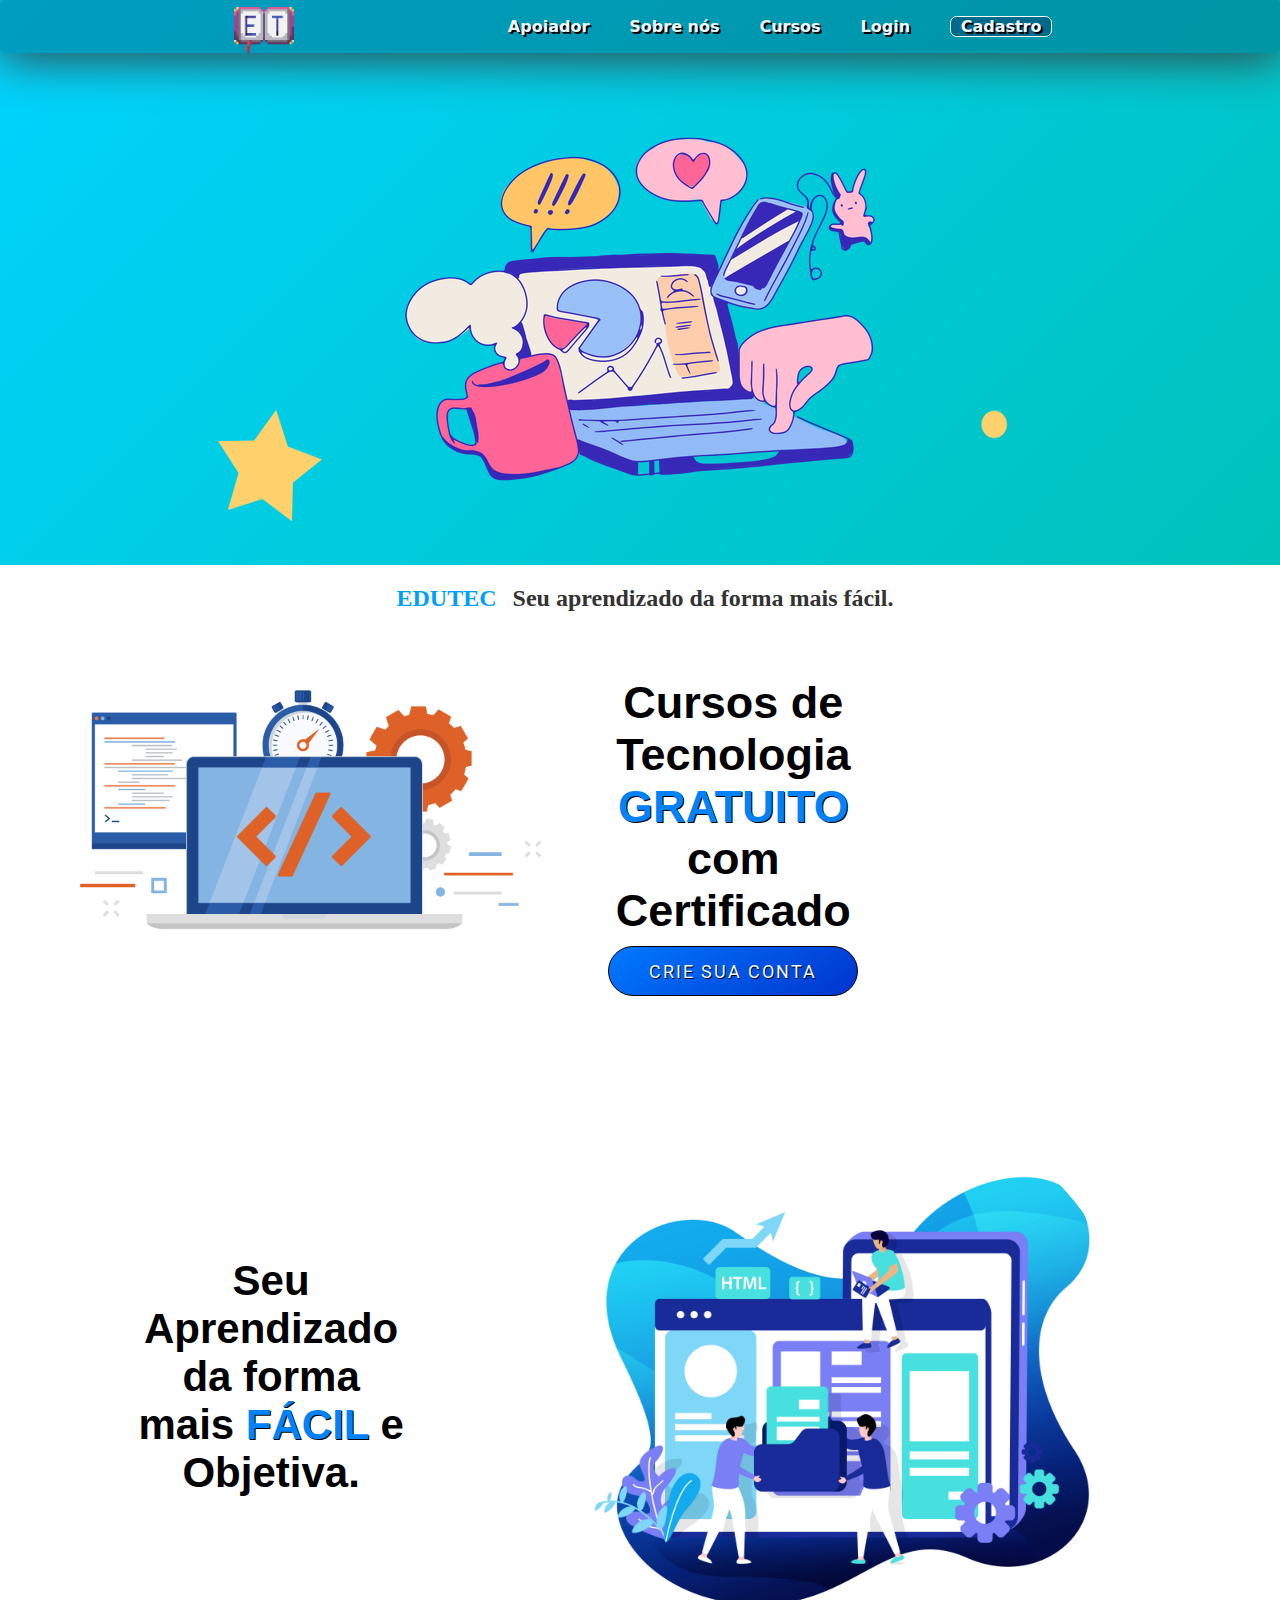
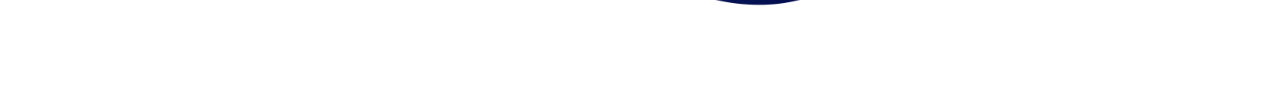
<file: web/index.html>
<!DOCTYPE html>
<html lang="pt-br">
<head>
    <meta charset="UTF-8">
    <meta http-equiv="X-UA-Compatible" content="IE=edge">
    <meta name="viewport" content="width=device-width, initial-scale=1.0">
    <title>EduTec Aprender é Tec</title>
    <link rel="shortcut icon" href="assets/favicon.ico" type="image/x-icon">
    <link rel="stylesheet" href="assets/style.css">
    <link href='https://fonts.googleapis.com/css?family=Roboto' rel='stylesheet'>
    <link rel="stylesheet" href="https://fonts.google.com/specimen/Dosis">
</head>
<body>
        <style>
        .centralizado {
            text-align: center;
        }
        </style>
    <div class="container">
        <div class="header">
            <div>
                <button class="buttonET"><a href="index.html"><img src="Assets pages/LOGO.png" alt="logo" style="height: 35pt; align-items: center; bottom: 25pt;"></a></button>
            </div>
            <div class="menu">
                <ul>
                    <a href="cadastro.html"><li style="background-color: #0048728f; border-radius: 5pt; border: #ffffff solid 1pt ; max-width: 75pt; width: 75pt; text-align: center; align-items: center;">Cadastro</li></a>
                </ul>
                <ul>
                    <a href="Login.Html"><li>Login</li></a>
                </ul>
                <ul>
                    <a href="Cursos.html"><li>Cursos</li></a>
                </ul>
                <ul>
                    <a href="Sobre.html"><li>Sobre nós</li></a>
                    
                </ul>
                <ul>
                    <a href="pagamento.html"><li>Apoiador</li></a>
                </ul>

            </div>
        </div>
        <div class="image" style="background-image: url(assets/background2.png);">
            <img src="assets/placeholder.png" alt="image">
        </div>
        <div class="container2">
            <div style="flex-grow: 7;">
                <h2 style="font-family:robo;"><span style="color: #009ffc; text-transform: uppercase; padding: 10px; font-weight: bold;">EduTec</span> Seu aprendizado da forma mais fácil.</h2>
                <div class="desc">
                    <img src="assets/placeholder2.png" alt="image2" style="height: 300px; align-self: center;">
                    <p style="width: 200pt; height: 200pt; font-family: Verdana, Geneva, Tahoma, sans-serif; font-size: 45px; text-align: center; justify-content: center; font-weight: bold;">Cursos de Tecnologia <span style="color: #0082fc; text-transform: uppercase; text-shadow: 1px 1px black;">Gratuito</span> com Certificado <a href="cadastro.html"><button style="align-self: center;" class="button_create">Crie sua Conta</button><a href="pages/cadastro.html"/a><span style="color: rgb(115, 227, 255);"></span></a></p>
                    
                </div>
                <div class="desc2">
                    <p style="height: 200pt; width: 200pt; font-size: 42px; font-family: Verdana, Geneva, Tahoma, sans-serif; text-align: center; font-weight: bold; ">Seu Aprendizado da forma mais <span style="text-transform: uppercase; color: #0082fc; text-shadow: 1px 1px black;">Fácil</span> e Objetiva.</p>
                     <img src="assets/placeholder3.png" alt="image3" height="600px" style="border-radius: 85%;">
                </div>
            </div>
        </div>
    </div>
</body>
</html>
</file>
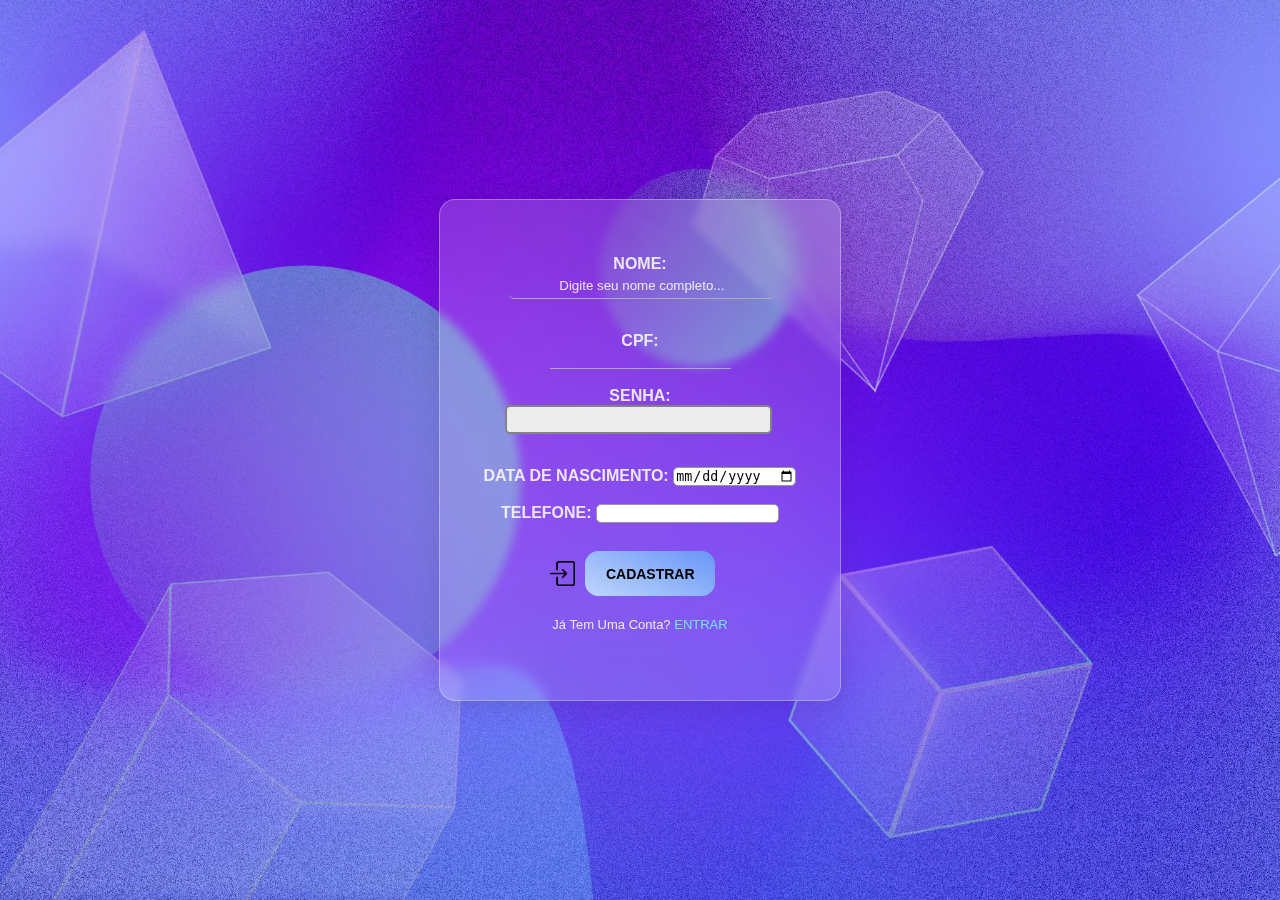
<file: web/cadastro.html>
<!DOCTYPE html>
<html lang="en">
<head>
    <meta charset="UTF-8">
    <meta http-equiv="X-UA-Compatible" content="IE=edge">
    <meta name="viewport" content="width=device-width, initial-scale=1.0">
    <title>Cadastro EDUTEC</title>
    <link rel="stylesheet" href="Assets pages/cadastro.css">
    <style type="text/css">
        input::-webkit-outer-spin-button,
        input::-webkit-inner-spin-button {
           -webkit-appearance: none; 
           margin: 0;
        }
    </style>
</head>
<body>
    <div class="container">
        <div>
            <div class="menu">
                <form action="server/coleta.jsp" method="post" name="cadastro" onsubmit="return verifyId()">
                    <label for="nome">Nome:</label>
                    <input type="text" id="nome" name="nome" max="50" placeholder="Digite seu nome completo..." style="position: relative; left: 8%;"><br>
                    <label for="cpf">CPF:</label><br>
                    <input type="number" id="cpf" name="cpf" style="position: relative;" min="11"><br><br>
                    <label for="passworduser">Senha:</label><br>
                    <input type="password" name="passworduser" id="passworduserId" style="position: relative; left: 7%;"><br>
                    <label for="data_nascimento">Data de Nascimento:</label>
                    <input type="date" id="data_nascimento" name="data_nascimento" ><br><br>
                    <label for="telefone">Telefone:</label>
                    <input type="number" id="telefone" name="telefone" min="11"><br><br>
                    <div >
                        <input type="submit" value="Cadastrar" class="cadastro_botao" style="position: relative; left: 25px;">
                        <img src="Assets pages/log-in.png" alt="log-in" style="height: 25px; position: relative; right: 145px; top: 17px;">
                    </div><br>
                    <p style="text-transform: capitalize; font-size: 13px; font-family: Verdana, Geneva, Tahoma, sans-serif; font-weight: lighter;">Já tem uma conta?<a href="Login.Html"><span style="color: rgb(115, 227, 255);"> ENTRAR</span></a></p>
                </form>
            </div>
        </div>
    </div>
    <script src="assets/verify.js">
//window.alert("js funcionando")

    </script>
    
</body>
</html>
</file>
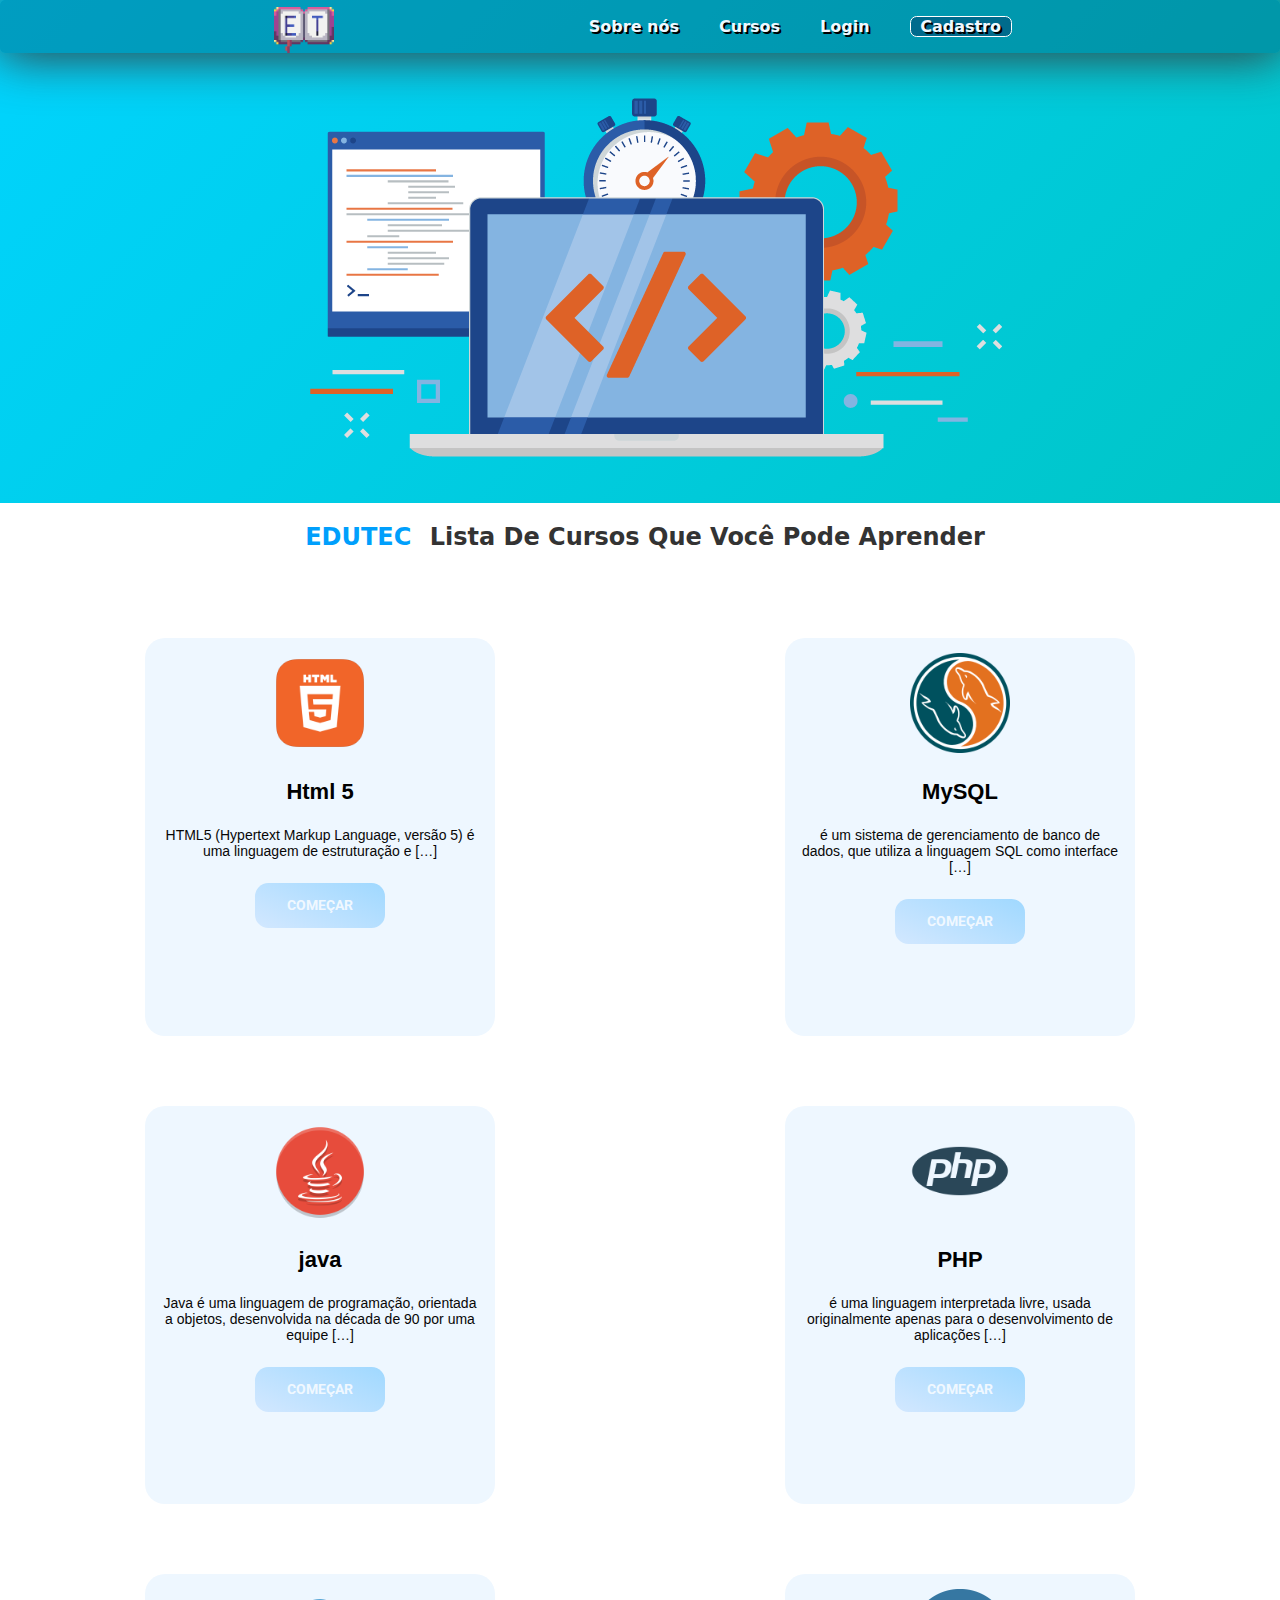
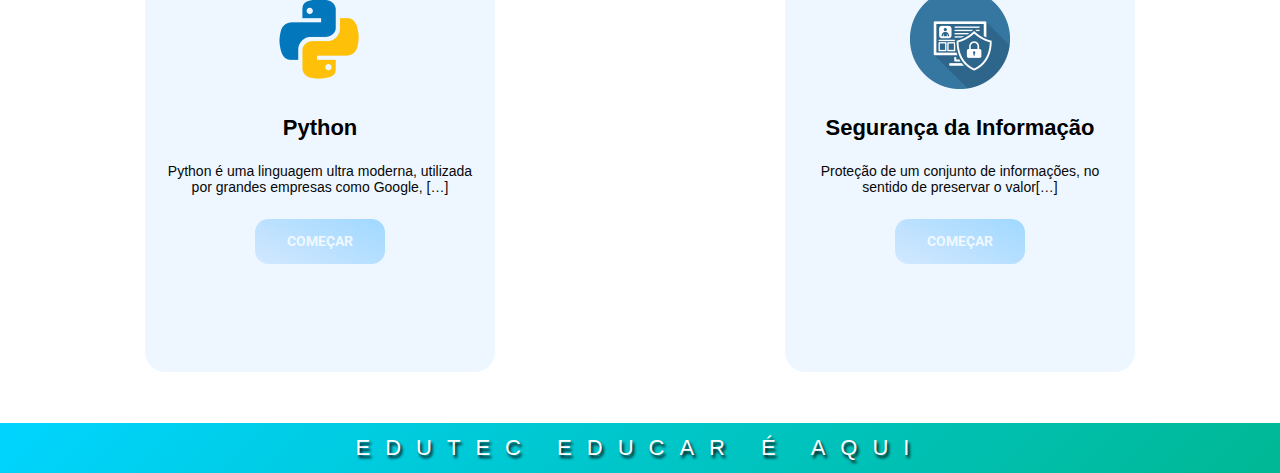
<file: web/Cursos.html>
<!DOCTYPE html>
<html lang="pt-br">
<head>
    <meta charset="UTF-8">
    <meta http-equiv="X-UA-Compatible" content="IE=edge">
    <meta name="viewport" content="width=device-width, initial-scale=1.0">
    <title>Cursos EduTec</title>
    <link rel="shortcut icon" href="assets/favicon.ico" type="image/x-icon">
    <link rel="stylesheet" href="Assets pages/cursos.css">
    <link href='https://fonts.googleapis.com/css?family=Roboto' rel='stylesheet'>
    <link rel="shortcut icon" href="Assets pages/favicon.ico" type="image/x-icon">
</head>
<body>
        <style>
        .centralizado {
            text-align: center;
        }
        </style>
    <div class="container">
        <div class="header">
            <div>
                <button class="buttonET"><a href="index.html"><img src="Assets pages/LOGO.png" alt="logo" style="height: 35pt; align-items: center; bottom: 25pt;"></a></button>
            </div>
            <div class="menu">
                <ul>
                    <a href="cadastro.html"><li style="background-color: #0048728f; border-radius: 5pt; border: #ffffff solid 1pt ; max-width: 75pt; width: 75pt; text-align: center; align-items: center;">Cadastro</li></a>
                </ul>
                <ul>
                    <a href="Login.Html"><li>Login</li></a>
                </ul>
                <ul>
                    <a href="#"><li>Cursos</li></a>
                </ul>
                <ul>
                    <a href="Sobre.html"><li>Sobre nós</li></a>
                </ul>

            </div>
        </div>
        <div class="image">
            <img src="assets/placeholder2.png" alt="image">
        </div>
        <div class="container2">
            <div style="flex-grow: 7;">
                <h2 style="font-family:system-ui, -apple-system, BlinkMacSystemFont, 'Segoe UI', Roboto, Oxygen, Ubuntu, Cantarell, 'Open Sans', 'Helvetica Neue', sans-serif; text-transform: capitalize;"><span style="color: #009ffc; text-transform: uppercase; padding: 10px; font-weight: bold;">EduTec</span> Lista de cursos que você pode aprender</h2>            
            </div>
            
        </div>
       
    <section class="container2">
        
        <div id="container-card-1" >
                <div class="card-img">
                    <img src="Assets pages/cursos/html-curso1.png " alt="curso">
                    <h3>Html 5</h3>
                    <p>HTML5 (Hypertext Markup Language, versão 5) é uma linguagem de estruturação e […]</p>
                    <button class="button_cursos"><a href="https://www.youtube.com/watch?v=Ejkb_YpuHWs&list=PLHz_AreHm4dkZ9-atkcmcBaMZdmLHft8n">começar</a></button>
                </div>

                <div class="card-img">
                    <img src="Assets pages/cursos/java.png " alt="curso">
                    <h3>java</h3>
                    <p>Java é uma linguagem de programação, orientada a objetos, desenvolvida na década de 90 por uma equipe […]</p>
                    <button><a href="">Começar</a></button>
                </div>

                <div class="card-img">
                    <img src="Assets pages/cursos/phyton.png " alt="curso">
                    <h3>Python</h3>
                    <p>Python é uma linguagem ultra moderna, utilizada por grandes empresas como Google, […]</p>
                    <button><a href="">Começar</a></button>
                </div>
        
        </div><!--container-card-1-->
            <div id="container-card-2">
                    <div class="card-img">
                        <img src="Assets pages/cursos/MySQL.png" alt="curso">
                        <h3>MySQL</h3>
                        <p>é um sistema de gerenciamento de banco de dados, que utiliza a linguagem SQL como interface […]</p>
                        <button><a href="">Começar</a></button>
                    </div>
    
                    <div class="card-img">
                        <img src="Assets pages/cursos/PHP.png" alt="curso">
                        <h3>PHP</h3>
                        <p>é uma linguagem interpretada livre, usada originalmente apenas para o desenvolvimento de aplicações […]</p>
                        <button><a href="">Começar</a></button>
                    </div>
    
                    <div class="card-img">
                        <img src="Assets pages/cursos/SegurançaDaInfo.png" alt="curso">
                        <h3>Segurança da Informação</h3>
                        <p>Proteção de um conjunto de informações, no sentido de preservar o valor[…]</p>
                        <button><a href="">Começar</a></button>
                    </div>
    
            </div><!--container-card-2-->
        
    </section>
        
        <header class="final_header">EDUTEC EDUCAR É AQUI</header>
    </body>
</html>
</file>
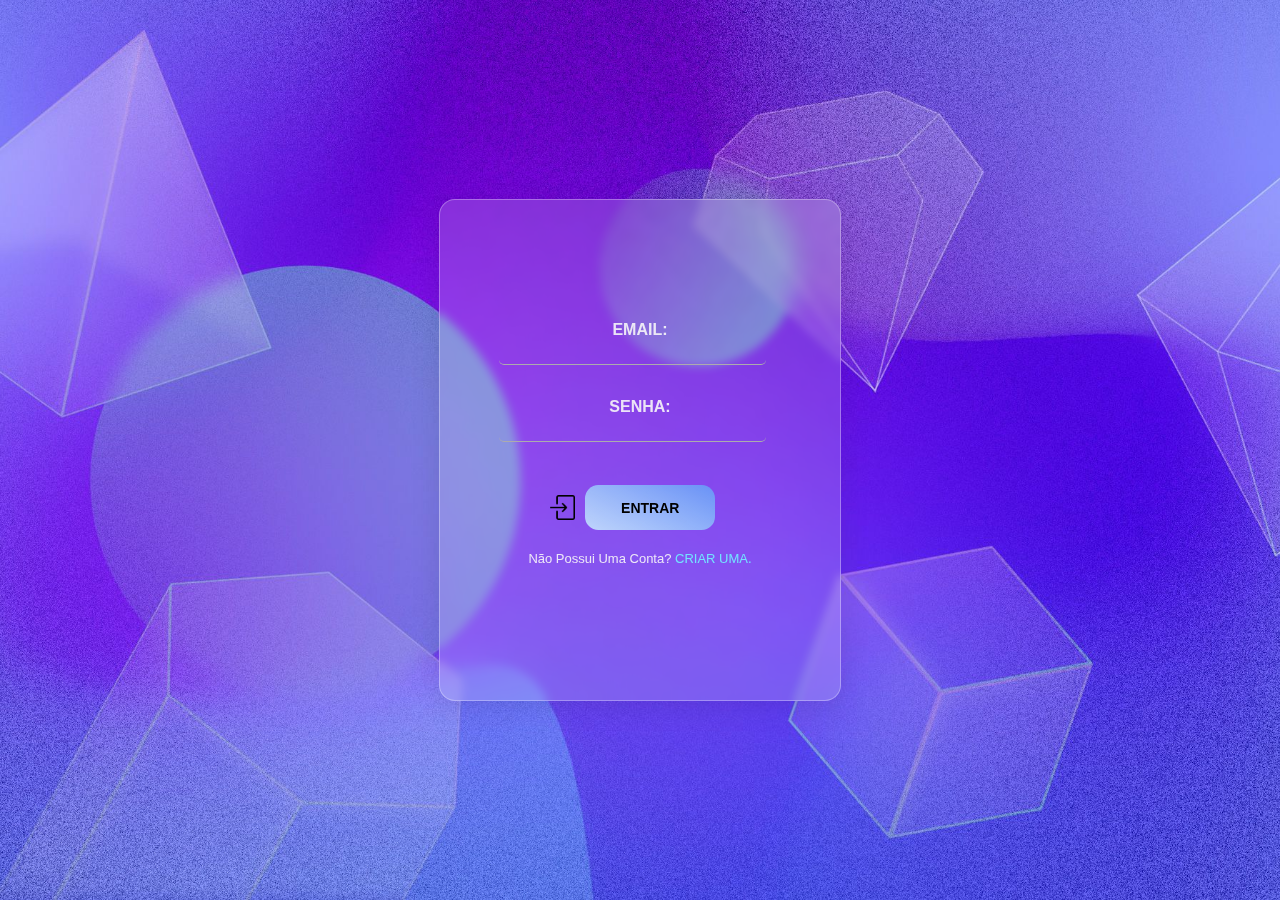
<file: web/Login.Html>
<!DOCTYPE html>
<html lang="en">
<head>
    <meta charset="UTF-8">
    <meta http-equiv="X-UA-Compatible" content="IE=edge">
    <meta name="viewport" content="width=device-width, initial-scale=1.0">
    <title>Document</title>
    <link rel="stylesheet" href="Assets pages/login.css">
</head>
<body>
    <div class="container">
        <div>
            <div class="menu">
                <form action="" method="" name="form1">
                    <label for="novo_email">Email:</label><br>
                    <input type="text" id="novo_email" name="novo_email" required><br>
                    <label for="passworduser">Senha:</label><br>
                    <input type="password" name="Senha" id="passworduser" required><br>
                    <div >
                        <input type="submit" value="ENTRAR" class="cadastro_botao" style="position: relative; left: 25px;">
                        <img src="Assets pages/log-in.png" alt="log-in" style="height: 25px; position: relative; right: 145px; top: 17px;">
                    </div><br>
                    <p style="text-transform: capitalize; font-size: 13px; font-family: Verdana, Geneva, Tahoma, sans-serif; font-weight: lighter;">Não possui uma conta?<a href="cadastro.html"><span style="color: rgb(115, 227, 255);"> CRIAR UMA.</span></a></p>

               </div>
               
             </form>
        </div>
    </div>
    
</body>
</html>
</file>
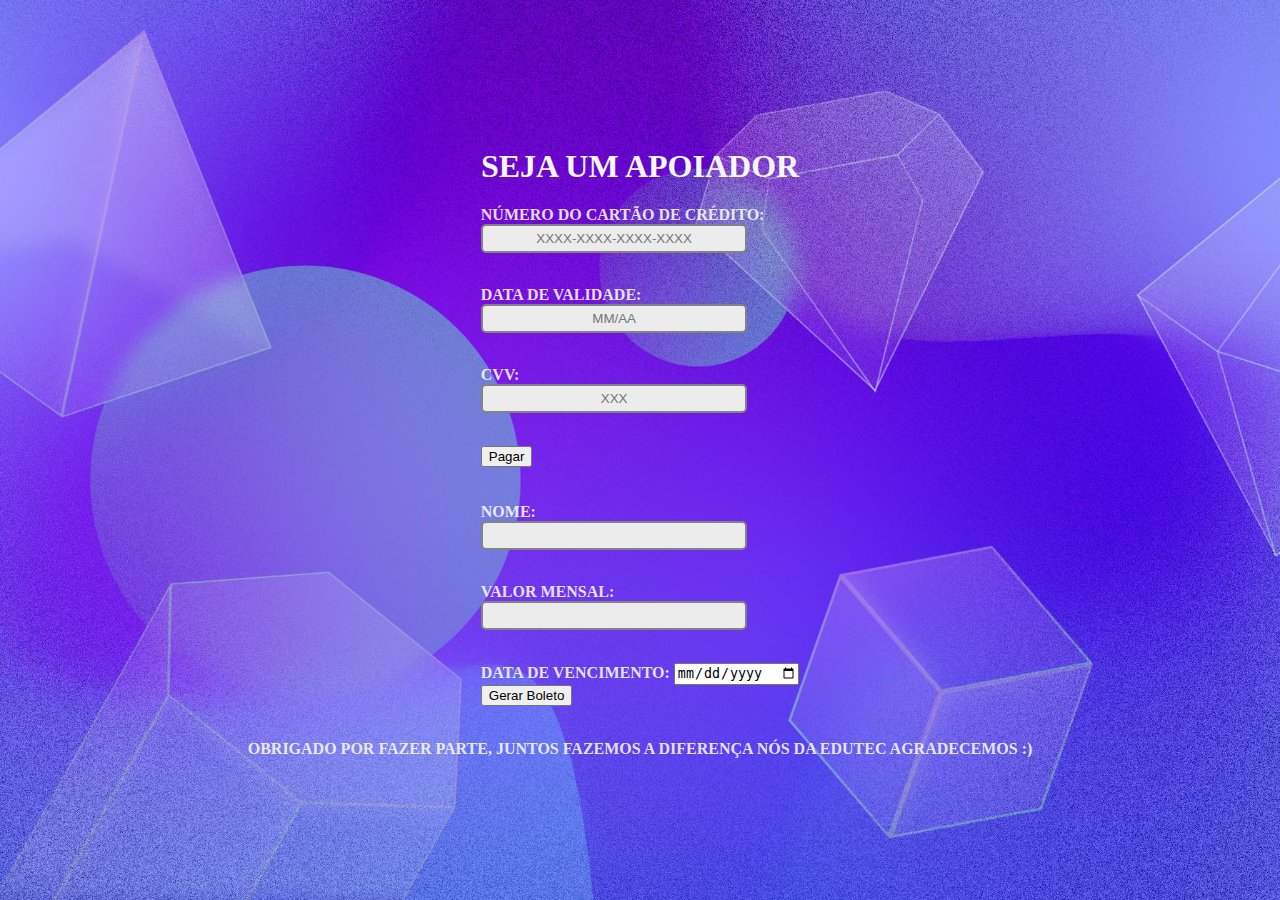
<file: web/pagamento.html>
<!DOCTYPE html>
<html>
    <head>
        <title>Formulário de Pagamento</title>
        <link rel="stylesheet" href="Assets pages/pagamento.css">
    </head>
    <body>
        <style>
         body {
            text-align: center; 
        }
        
         form {
            max-width: 400px; 
            margin: 0 auto; 
            text-align: left;
        }
     </style>
    <body>
     <h1  style="font-family: Roboto; color: whitesmoke;">SEJA UM APOIADOR</h1>
    
        <form action="processar_pagamento.php" method="post">
            <label for="numero_cartao">Número do Cartão de Crédito:</label>
            <input type="text" id="numero_cartao" name="numero_cartao" placeholder="XXXX-XXXX-XXXX-XXXX" required><br>
        
            <label for="data_validade">Data de Validade:</label>
         <input type="text" id="data_validade" name="data_validade" placeholder="MM/AA" required><br>
        
         <label for="cvv">CVV:</label>
            <input type="text" id="cvv" name="cvv" placeholder="XXX" required><br>
        
             <input type="submit" value="Pagar"><br><br><br>
            <form action="gerar_boleto.php" method="post">
                <label for="nome">Nome:</label>
                <input type="text" id="nome" name="nome" required><br>
            
                <label for="valor">Valor Mensal:</label>
                <input type="text" id="valor" name="valor" required><br>
            
                <label for="data_vencimento">Data de Vencimento:</label>
                <input type="date" id="data_vencimento" name="data_vencimento" required><br>
            
                <input type="submit" value="Gerar Boleto"><br><br>
             </form>
          </form>
          <p> OBRIGADO POR FAZER PARTE, JUNTOS FAZEMOS A DIFERENÇA NóS DA EDUTEC AGRADECEMOS :)</p>
    </body>
</html>
</file>
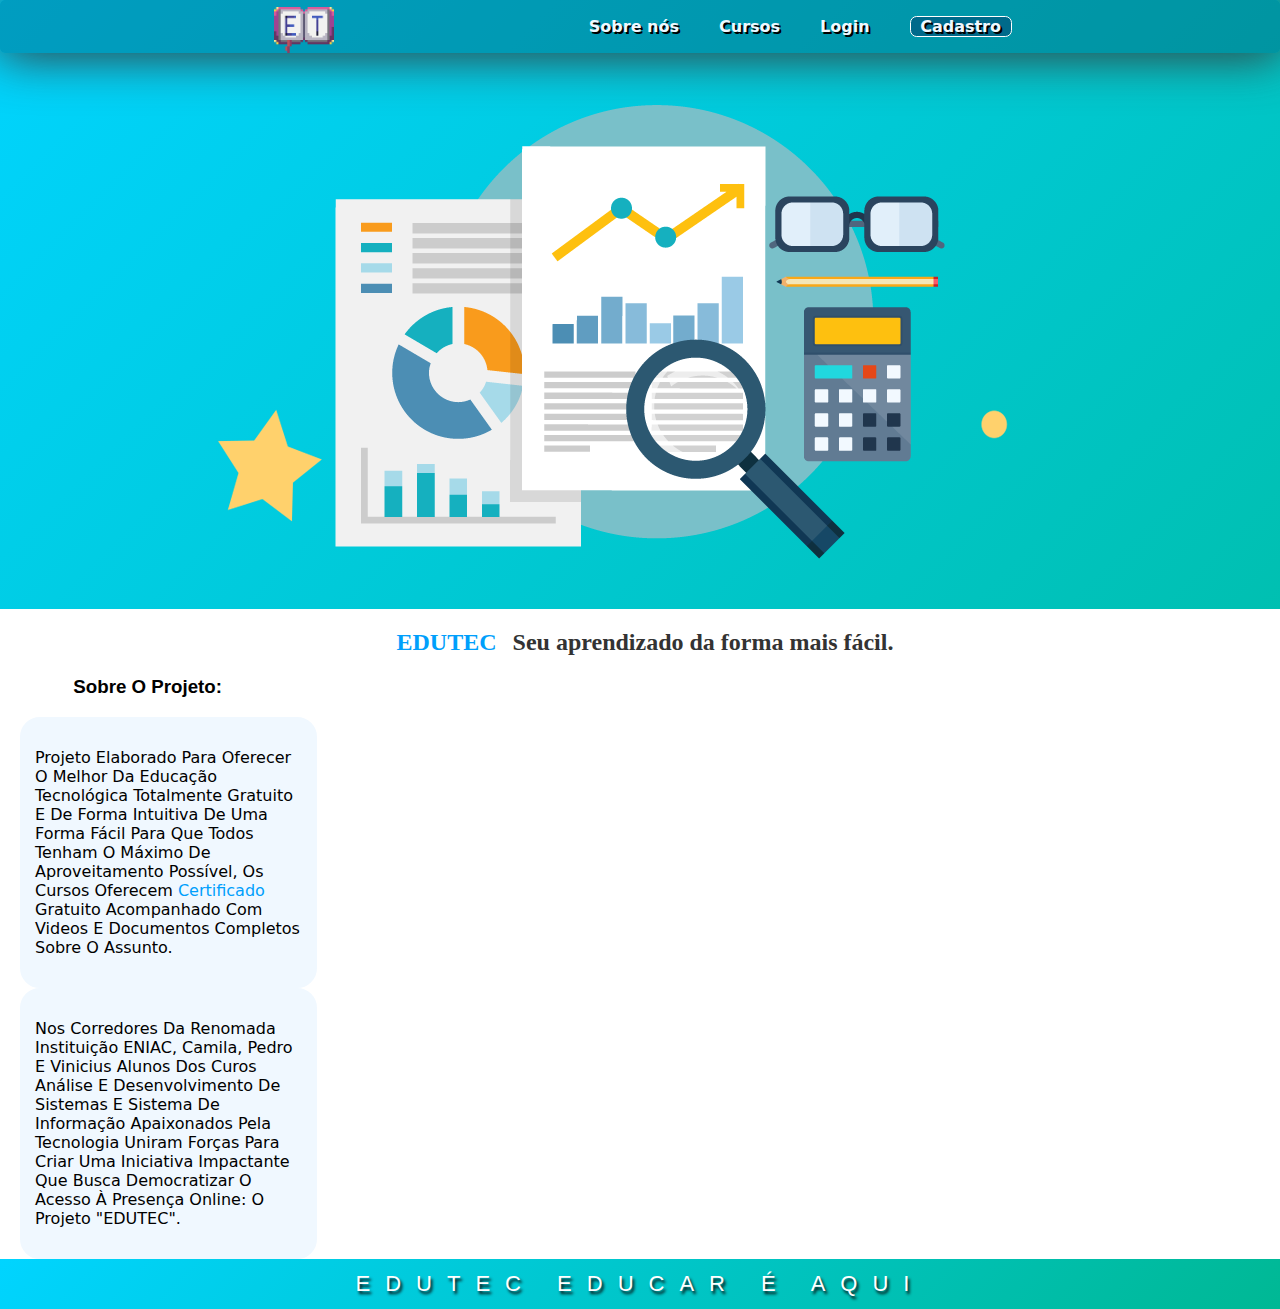
<file: web/Sobre.html>
<!DOCTYPE html>
<html lang="pt-br">
<head>
    <meta charset="UTF-8">
    <meta http-equiv="X-UA-Compatible" content="IE=edge">
    <meta name="viewport" content="width=device-width, initial-scale=1.0">
    <title>EduTec Aprender é Tec</title>
    <link rel="shortcut icon" href="assets/favicon.ico" type="image/x-icon">
    <link rel="stylesheet" href="Assets pages/sobre.css">
    <link href='https://fonts.googleapis.com/css?family=Roboto' rel='stylesheet'>
    <link rel="shortcut icon" href="Assets pages/favicon.ico" type="image/x-icon">
</head>
<body>
        <style>
        .centralizado {
            text-align: center;
        }
        </style>
    <div class="container">
        <div class="header">
            <div>
                <button><a href="index.html"><img src="Assets pages/LOGO.png" alt="logo" style="height: 35pt; align-items: center; bottom: 25pt;"></a></button>
            </div>
            <div class="menu">
                <ul>
                    <a href="cadastro.html"><li style="background-color: #0048728f; border-radius: 5pt; border: #ffffff solid 1pt ; max-width: 75pt; width: 75pt; text-align: center; align-items: center;">Cadastro</li></a>
                </ul>
                <ul>
                    <a href="Login.Html"><li>Login</li></a>
                </ul>
                <ul>
                    <a href="Cursos.html"><li>Cursos</li></a>
                </ul>
                <ul>
                    <a href="Sobre"><li>Sobre nós</li></a>
                </ul>

            </div>
        </div>
        <div class="image" style="background-image: url(assets/background2.png);">
            <img src="Assets pages/Image.png" alt="image" style="background-size: cover;">
        </div>
        <div class="container2">
            <div style="flex-grow: 7;">
                <h2 style="font-family:robo;"><span style="color: #009ffc; text-transform: uppercase; padding: 10px; font-weight: bold;">EduTec</span> Seu aprendizado da forma mais fácil.</h2>
                <h3 style="position: relative; left: 55pt; font-family: Verdana, Geneva, Tahoma, sans-serif; text-transform: capitalize; width: 200pt;">Sobre o projeto:</h3>
                <div class="desc">
                <p>Projeto elaborado para oferecer o melhor da educação tecnológica totalmente gratuito e de forma intuitiva de uma forma fácil para que todos tenham o máximo de aproveitamento possível, os cursos oferecem <span style="color: #009ffc;">certificado</span> gratuito acompanhado com videos e documentos completos sobre o assunto. </p>
                </div>
                 <div class="desc2">
                   <p>Nos corredores da renomada instituição ENIAC, Camila, Pedro e Vinicius alunos dos curos Análise e Desenvolvimento de Sistemas e Sistema de Informação apaixonados pela tecnologia uniram forças para criar uma iniciativa impactante que busca democratizar o acesso à presença online: o projeto "EDUTEC". </p> 
                </div>
            </div>
        </div>
    </div>
    <header class="final_header">EDUTEC EDUCAR É AQUI</header>
</body>
</html>
</file>
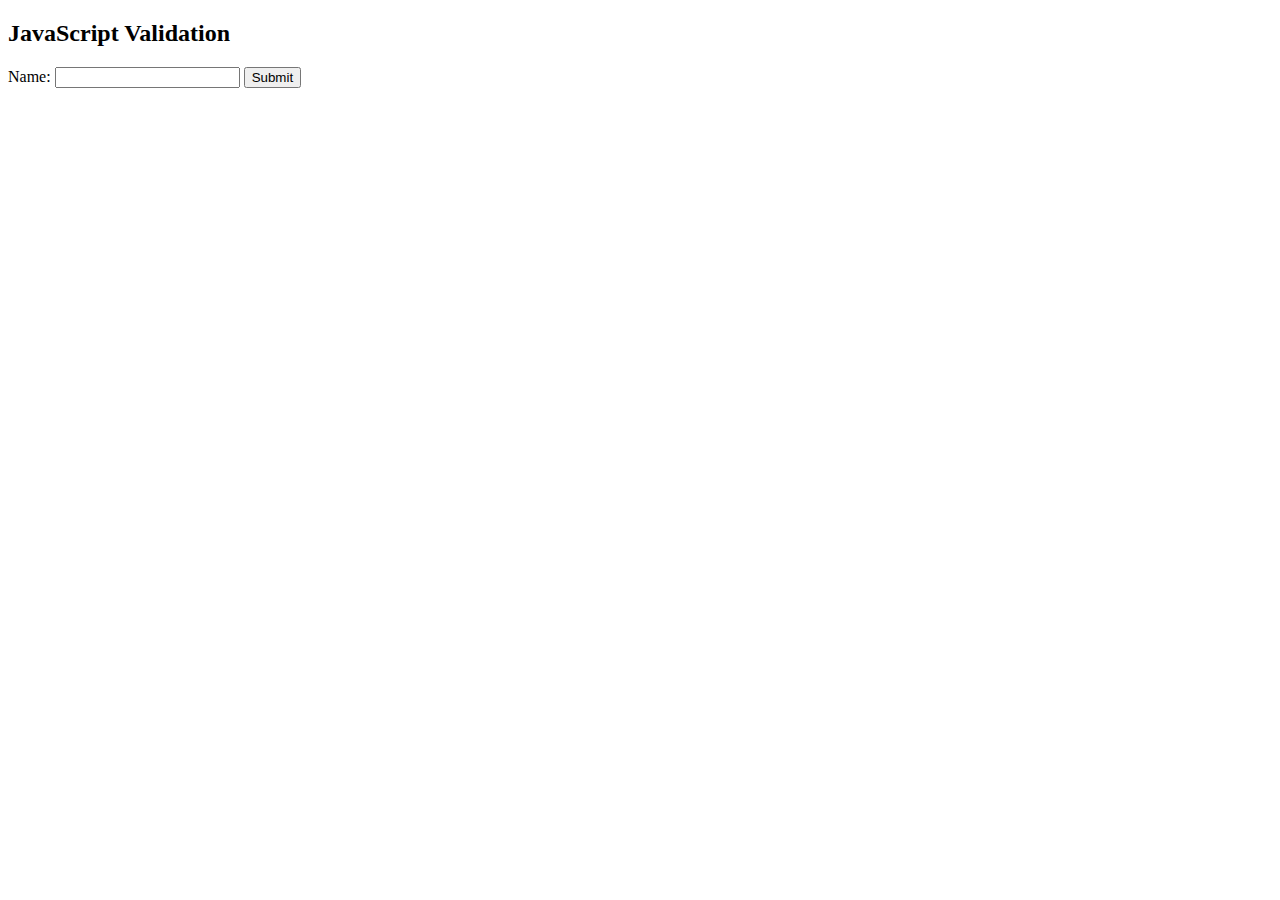
<file: web/teste.html>
<!DOCTYPE html>
<html>
<head>
<script>
function validateForm() {
  let x = document.forms["myForm"]["fname"].value;
  if (x == "") {
    alert("Name must be filled out");
    return false;
  }
}
</script>
</head>
<body>

<h2>JavaScript Validation</h2>

<form name="myForm" action="/action_page.php" onsubmit="return validateForm()" method="post">
  Name: <input type="text" name="fname">
  <input type="submit" value="Submit">
</form>

</body>
</html>
</file>
<file: web/assets/style.css>
@font-face{
    font-family: Dosis;
    src: url(Dosis-VariableFont_wght.ttf);
}




.container{
    display: flex;
    flex-direction: column;
    
}

body{
    font-family: Impact, Haettenschweiler, 'Arial Narrow Bold', sans-serif;
    margin: 0;
    background: rgb(2,0,36);
    background: linear-gradient(-45deg, rgba(2,0,36,1) 0%, rgba(0,184,148,1) 0%, rgba(0,212,255,1) 100%);
    background-repeat: no-repeat;
    position: static;

}


.header{
    display: flex;
    flex-direction: row;
    justify-content: space-evenly;
    flex-basis: 3px;
    color: aliceblue;
    height: 50pt;
    max-height: 50pt;
    align-items: center;
    background-color: #01526d6c;
    border-radius: 5px;
    text-shadow: 2px 2px black;
    box-shadow: 1px 1px 50px 2px #363636
}

.menu{
    display: flex;
    flex-direction: row-reverse;
    align-items: center;
    justify-content: center;
    color: rgb(0, 81, 255);
    padding: 0;
    font-family: system-ui, -apple-system, BlinkMacSystemFont, 'Segoe UI', Roboto, Oxygen, Ubuntu, Cantarell, 'Open Sans', 'Helvetica Neue', sans-serif;
    font-weight: bold;
    text-decoration: none;
}

.image{
    display: flex;
    flex-direction: row;
    justify-content: center;
    max-height: 500pt;
}

h2{
    color: rgb(51, 51, 51);
    text-align: center;
}

ul{
    list-style-type: none;
}

.container2{
    display: flex;
    flex-direction: row;
    justify-content: space-around;
    background-color: rgb(255, 255, 255);
}

a:link{
    color: aliceblue;
    text-decoration: none;
}

a:hover{
    text-decoration: none;
    transition: 0.3s;
    font-size: 19px;
}

a:visited{
    text-decoration: none;
    color:aliceblue;
}

a:active{
    color:#0094C6;
}

a{
    transition: 0.3s;
}


.header2{
    display: flex;
}

  
.desc{
    display: flex;
    flex-direction: row;
    align-items: center;
    justify-content: left;
}

button{
    height: 50px;
    width: 250px;
    border-radius: 25px;
    border: solid 1px black;
    text-align: center;
    margin: 0;
    font-family: 'Roboto';
    color: aliceblue;
    text-transform: uppercase;
    text-shadow: 1px 1px black;
    align-items: center;
    display: inline-block;
    font-size: 18px;
    letter-spacing: 2px;
    background: rgb(2,0,36);
    background: linear-gradient(144deg, rgba(2,0,36,1) 0%, rgba(0,121,255,1) 0%, rgba(0,52,205,1) 100%);
    transition: 0.3s;
}

.desc2{
    display: flex;
    flex-direction: row;
    align-items: center;
    justify-content: space-evenly;
    position: relative;
    top: 10%;
}

button:hover{
    height: 55px;
    width: 255px;
    font-size: 19px;
    transition: 0.3s ease;
    box-shadow: 1px 1px 15px 2px #22222248;
    cursor: pointer;
}

.buttonET{
    width: 0px;
    height: 0px;
    background: none;
    outline: none;
    border: none;
    top: 5px;
    position: relative;
    transition: none;

}
.buttonET:hover{
    width: 0px;
    height: 0px;
    background: none;
    outline: none;
    border: none;
    top: 5px;
    position: relative;
    transition: none;
    
}
</file>
<file: web/Assets pages/cadastro.css>
body{
    background-color: rgb(61, 214, 252);
    background-image: url(image-bg.jpeg) ;
    background-size: cover;
    color: rgba(248, 248, 248, 0.89);
    font-size: 12pt;
    font-family: 'roboto';
    font-weight: bold;
    margin: 0;
    height: 100vh;
    display: flex;
    justify-content: center;
    align-items: center;
    flex-direction: column;
    background-attachment: fixed;
    background-position: center;
    background-repeat: no-repeat;
    background-size: cover;
    text-transform: uppercase;
}

.container{
    display: flex;
    flex-direction: row;
    align-items: center;
    justify-content: center;
}

.menu{
    background: rgba(255, 255, 255, 0.17);
    border-radius: 16px;
    box-shadow: 0 4px 30px rgba(0, 0, 0, 0.1);
    backdrop-filter: blur(5px);
    -webkit-backdrop-filter: blur(5px);
    border: 1px solid rgba(255, 255, 255, 0.3);
    width: 400px;
    height: 500px;
    display: flex;
    flex-direction: column;
    justify-content: center;
    align-items: center;
    text-align: center;

    font-family: -apple-system, BlinkMacSystemFont, 'Segoe UI', Roboto, Oxygen, Ubuntu, Cantarell, 'Open Sans', 'Helvetica Neue', sans-serif;
}

input[type=text]{
    width: 200pt;
    box-sizing: border-box;
    border-radius: 5px;
    border: solid 2px rgb(131, 131, 131) ;
    background-color: rgb(236, 236, 236);
    margin: 0px 15px 15px 0px;
    padding: 5px;
    display: flex;
    text-align: center;
    color: rgba(248, 248, 248, 0.89);

    
}

input[type=password]{
    width: 200pt;
    box-sizing: border-box;
    border-radius: 5px;
    border: solid 2px rgb(131, 131, 131) ;
    background-color: rgb(236, 236, 236);
    margin: 0px 15px 15px 0px;
    padding: 5px;
    display: flex;
    color: rgba(248, 248, 248, 0.89);
    
}


.usuario{
    color: rgb(243, 243, 243);
    font-family: roboto;
    font-weight: bold;
}


input[type=submit]{
    background: rgb(255,255,255);
    background: linear-gradient(25deg, rgba(255,255,255,0.510329131652661) 0%, rgba(204,244,255,0.8072478991596639) 0%, rgba(74,224,255,0.47951680672268904) 100%);    width: 130px;
    height: 45px;
    font-size: 14px;
    font-family: -apple-system, BlinkMacSystemFont, 'Segoe UI', Roboto, Oxygen, Ubuntu, Cantarell, 'Open Sans', 'Helvetica Neue', sans-serif;
    font-weight: bold;
    text-transform: uppercase;
    top: 10px;
    position: relative;
    border-radius: 10pt;
    border: none;
    
}

input[type=text]::placeholder{
    color: rgba(248, 248, 248, 0.89);
}

input{
    border: none;
    border-radius: none;
    outline: none;
}

.cadastro_botao{
    transition: 0.3s ease;
    left: 5%;

}

.cadastro_botao:hover{
    transition: 0.3s ease;
    height: 55px;
    width: 175px;
    cursor: pointer;
    font-size: 16px;
    
}


#cpf{
    background-color: transparent;
    border: none;
    color: rgba(248, 248, 248, 0.89);
    border-bottom: solid 1pt rgb(172, 172, 172);    text-decoration: none;
}

#nome{
    background-color: transparent;
    border: none;
    border-bottom: solid 1pt rgb(172, 172, 172);    text-decoration: none;
}
#passworduser{
    background-color: transparent;
    border: none;
    border-bottom: solid 1pt rgb(172, 172, 172);
    text-decoration: none;
}

#data_nascimento{
    border-radius: 5px;
    border: 0.2px solid rgb(151, 151, 151);
}



#telefone{
    border-radius: 5px;
    border: 0.2px solid rgb(151, 151, 151);
}

a:link{
    color: aliceblue;
    text-decoration: none;
}

a:hover{
    text-decoration: none;
    transition: 0.1s;
    color: #55d4ff;
}

a:visited{
    text-decoration: none;
    color:aliceblue;
}

a:active{
    color:#0094C6;
}

a{
    color: #0094C6;
}
</file>
<file: web/Assets pages/cursos.css>
.final_header{
    background: rgb(2,0,36);
    background: linear-gradient(-45deg, rgba(2,0,36,1) 0%, rgba(0,184,148,1) 0%, rgba(0,212,255,1) 100%);
    text-align: center;
    justify-content: center;
    display: flex;
    align-items: center;
    height: 50px;
    color: #ffffff;
    text-shadow: #080707 2px 3px 3px;
    letter-spacing: 15px;
    font-size: 22px;
}

.container{
    display: flex;
    flex-direction: column;
    
}

body{
    font-family: Impact, Haettenschweiler, 'Arial Narrow Bold', sans-serif;
    margin: 0;
    background: rgb(2,0,36);
    background: linear-gradient(-45deg, rgba(2,0,36,1) 0%, rgba(0,184,148,1) 0%, rgba(0,212,255,1) 100%);
    background-repeat: no-repeat;
    position: static;

}


.header{
    display: flex;
    flex-direction: row;
    justify-content: space-evenly;
    flex-basis: 3px;
    color: aliceblue;
    height: 50pt;
    max-height: 50pt;
    align-items: center;
    background-color: #01526d6c;
    border-radius: 5px;
    text-shadow: 2px 2px black;
    box-shadow: 1px 1px 50px 2px #363636
}

.menu{
    display: flex;
    flex-direction: row-reverse;
    align-items: center;
    justify-content: center;
    color: rgb(0, 81, 255);
    padding: 0;
    font-family: system-ui, -apple-system, BlinkMacSystemFont, 'Segoe UI', Roboto, Oxygen, Ubuntu, Cantarell, 'Open Sans', 'Helvetica Neue', sans-serif;
    font-weight: bold;
    text-decoration: none;
}

.image{
    display: flex;
    flex-direction: row;
    justify-content: center;
    max-height: 500pt;
}

h2{
    color: rgb(51, 51, 51);
    text-align: center;
}

ul{
    list-style-type: none;
}

.container2{
    display: flex;
    flex-direction: row;
    justify-content: space-around;
    background-color: rgb(255, 255, 255);
}

a:link{
    color: aliceblue;
    text-decoration: none;
}

a:hover{
    text-decoration: none;
    transition: 0.3s;
    font-size: 19px;
}

a:visited{
    text-decoration: none;
    color:aliceblue;
}

a:active{
    color:#0094C6;
}

a{
    transition: 0.3s;
}

.header2{
    display: flex;
}

  
.desc{
    display: flex;
    flex-direction: row;
    align-items: center;
    justify-content: left;
    width: 200pt;
    text-transform: capitalize;
    position: relative;
    left: 15pt;
    background-color: aliceblue;
    border: aliceblue solid 15px;
    border-radius: 15pt;
    text-align: left;
    font-family: system-ui, -apple-system, BlinkMacSystemFont, 'Segoe UI', Roboto, Oxygen, Ubuntu, Cantarell, 'Open Sans', 'Helvetica Neue', sans-serif;
    
}

button{
    width: 0px;
    height: 0px;
    background: none;
    outline: none;
    border: none;
    top: 5px;
    position: relative;
}

.desc2{
    display: flex;
    flex-direction: row;
    align-items: center;
    justify-content: left;
    width: 200pt;
    text-transform: capitalize;
    position: relative;
    left: 15pt;
    background-color: aliceblue;
    border: aliceblue solid 15px;
    border-radius: 15pt;
    text-align: left;
    font-family: system-ui, -apple-system, BlinkMacSystemFont, 'Segoe UI', Roboto, Oxygen, Ubuntu, Cantarell, 'Open Sans', 'Helvetica Neue', sans-serif;
    
}

.section-2{
    text-align: center;
    align-items: center;
    color: white;
    font-size: 3rem;

}

#container-card-1{
    display: flex;
    justify-content: space-evenly;
    flex-wrap: wrap;
    margin-top: 2rem;
    margin-bottom: 1rem;
}

.card-img{
    background-color: rgb(238, 247, 255);
    border-radius: 15pt;
    padding: 15px;
    align-items: center;
    text-align: center;
    max-width: 50%;
    width: 23rem;
    height: 23rem;
    margin: 35px;
    transition: 0.3s ease;
}

.card-img img{
    width: 100px;

}

.card-img h3{
    font-size: 22px;
    color: black;
}
.card-img p{
    color: #080707;
    font-size: 14px;
    margin-top: 1rem;
}

button{
    background: rgb(255,255,255);
    background: linear-gradient(25deg, rgba(255,255,255,0.510329131652661) 0%, rgba(204, 228, 255, 0.807) 0%, rgba(74, 183, 255, 0.48) 100%);    width: 130px;
    height: 45px;
    font-size: 14px;
    font-family: -apple-system, BlinkMacSystemFont, 'Segoe UI', Roboto, Oxygen, Ubuntu, Cantarell, 'Open Sans', 'Helvetica Neue', sans-serif;
    font-weight: bold;
    text-transform: uppercase;
    top: 10px;
    position: relative;
    border-radius: 10pt;
    border: none;
    
}

.card-img:hover{
    transform: scale(1.1);
    transition: 0.5s all;
    background-color: transparent;
    border: solid 3px #75d2f196;
    box-shadow: 0 4px 30px rgba(0, 0, 0, 0.295);

}

#container-card-2{
    display: flex;
    justify-content: space-evenly;
    flex-wrap: wrap;
    margin-top: 2rem;
    margin-bottom: 1rem ;
}

.buttonET{
    width: 0px;
    height: 0px;
    background: none;
    outline: none;
    border: none;
    top: 5px;
    position: relative;
    transition: none;

}
.buttonET:hover{
    width: 0px;
    height: 0px;
    background: none;
    outline: none;
    border: none;
    top: 5px;
    position: relative;
    transition: none;
    
}
</file>
<file: web/Assets pages/login.css>
body{
    background-color: rgb(61, 214, 252);
    background-image: url(image-bg.jpeg) ;
    background-size: cover;
    color: rgba(248, 248, 248, 0.89);
    font-size: 12pt;
    font-family: 'roboto';
    font-weight: bold;
    margin: 0;
    height: 100vh;
    display: flex;
    justify-content: center;
    align-items: center;
    flex-direction: column;
    background-attachment: fixed;
    background-position: center;
    background-repeat: no-repeat;
    background-size: cover;
    text-transform: uppercase;
}

.container{
    display: flex;
    flex-direction: row;
    align-items: center;
    justify-content: center;
}

.menu{
    background: rgba(255, 255, 255, 0.17);
    border-radius: 16px;
    box-shadow: 0 4px 30px rgba(0, 0, 0, 0.1);
    backdrop-filter: blur(5px);
    -webkit-backdrop-filter: blur(5px);
    border: 1px solid rgba(255, 255, 255, 0.3);
    width: 400px;
    height: 500px;
    display: flex;
    flex-direction: column;
    justify-content: center;
    align-items: center;
    text-align: center;

    font-family: -apple-system, BlinkMacSystemFont, 'Segoe UI', Roboto, Oxygen, Ubuntu, Cantarell, 'Open Sans', 'Helvetica Neue', sans-serif;
}

input[type=text]{
    width: 200pt;
    box-sizing: border-box;
    border-radius: 5px;
    border: solid 2px rgb(131, 131, 131) ;
    background-color: rgb(236, 236, 236);
    margin: 0px 15px 15px 0px;
    padding: 5px;
    display: flex;
    text-align: center;
    color: rgba(248, 248, 248, 0.89);

    
}

input[type=password]{
    width: 200pt;
    box-sizing: border-box;
    border-radius: 5px;
    border: solid 2px rgb(131, 131, 131) ;
    background-color: rgb(236, 236, 236);
    margin: 0px 15px 15px 0px;
    padding: 5px;
    display: flex;
    color: rgba(248, 248, 248, 0.89);
    
}


.usuario{
    color: rgb(243, 243, 243);
    font-family: roboto;
    font-weight: bold;
}

input[type=submit]{
    background: rgb(255,255,255);
    background: linear-gradient(25deg, rgba(255,255,255,0.510329131652661) 0%, rgba(204,244,255,0.8072478991596639) 0%, rgba(74,224,255,0.47951680672268904) 100%);    width: 130px;
    height: 45px;
    font-size: 14px;
    font-family: -apple-system, BlinkMacSystemFont, 'Segoe UI', Roboto, Oxygen, Ubuntu, Cantarell, 'Open Sans', 'Helvetica Neue', sans-serif;
    font-weight: bold;
    text-transform: uppercase;
    top: 10px;
    position: relative;
    border-radius: 10pt;
    border: none;
    
}

input{
    border: none;
    border-radius: none;
    outline: none;
}


.cadastro_botao{
    transition: 0.3s ease;
    left: 5%;

}

.cadastro_botao:hover{
    transition: 0.3s ease;
    height: 55px;
    width: 175px;
    cursor: pointer;
    font-size: 16px;
    
}

#passworduser{
    background-color: transparent;
    border: none;
    border-bottom: solid 1pt rgb(172, 172, 172);
    text-decoration: none;
}

#novo_email{
    background-color: transparent;
    border: none;
    border-bottom: solid 1pt rgb(172, 172, 172);    text-decoration: none;
}

a:link{
    color: aliceblue;
    text-decoration: none;
}

a:hover{
    text-decoration: none;
    transition: 0.1s;
    color: #55d4ff;
}

a:visited{
    text-decoration: none;
    color:aliceblue;
}

a:active{
    color:#0094C6;
}
</file>
<file: web/Assets pages/pagamento.css>
body{
    background-color: rgb(61, 214, 252);
    background-image: url(image-bg.jpeg) ;
    background-size: cover;
    color: rgba(248, 248, 248, 0.89);
    font-size: 12pt;
    font-family: 'roboto';
    font-weight: bold;
    margin: 0;
    height: 100vh;
    display: flex;
    justify-content: center;
    align-items: center;
    flex-direction: column;
    background-attachment: fixed;
    background-position: center;
    background-repeat: no-repeat;
    background-size: cover;
    text-transform: uppercase;
}

.container{
    display: flex;
    flex-direction: row;
    align-items: center;
    justify-content: center;
}
.menu{
    background: rgba(255, 255, 255, 0.17);
    border-radius: 16px;
    box-shadow: 0 4px 30px rgba(0, 0, 0, 0.1);
    backdrop-filter: blur(5px);
    -webkit-backdrop-filter: blur(5px);
    border: 1px solid rgba(255, 255, 255, 0.3);
    width: 400px;
    height: 500px;
    display: flex;
    flex-direction: column;
    justify-content: center;
    align-items: center;
    text-align: center;

    font-family: -apple-system, BlinkMacSystemFont, 'Segoe UI', Roboto, Oxygen, Ubuntu, Cantarell, 'Open Sans', 'Helvetica Neue', sans-serif;
}
input[type=text]{
    width: 200pt;
    box-sizing: border-box;
    border-radius: 5px;
    border: solid 2px rgb(131, 131, 131) ;
    background-color: rgb(236, 236, 236);
    margin: 0px 15px 15px 0px;
    padding: 5px;
    display: flex;
    text-align: center;
    color: rgba(248, 248, 248, 0.89);

    
}
</file>
<file: web/Assets pages/sobre.css>
.container{
    display: flex;
    flex-direction: column;
    
}

body{
    font-family: Impact, Haettenschweiler, 'Arial Narrow Bold', sans-serif;
    margin: 0;
    background: rgb(2,0,36);
    background: linear-gradient(-45deg, rgba(2,0,36,1) 0%, rgba(0,184,148,1) 0%, rgba(0,212,255,1) 100%);
    background-repeat: no-repeat;
    position: static;

}


.header{
    display: flex;
    flex-direction: row;
    justify-content: space-evenly;
    flex-basis: 3px;
    color: aliceblue;
    height: 50pt;
    max-height: 50pt;
    align-items: center;
    background-color: #01526d6c;
    border-radius: 5px;
    text-shadow: 2px 2px black;
    box-shadow: 1px 1px 50px 2px #363636
}

.menu{
    display: flex;
    flex-direction: row-reverse;
    align-items: center;
    justify-content: center;
    color: rgb(0, 81, 255);
    padding: 0;
    font-family: system-ui, -apple-system, BlinkMacSystemFont, 'Segoe UI', Roboto, Oxygen, Ubuntu, Cantarell, 'Open Sans', 'Helvetica Neue', sans-serif;
    font-weight: bold;
    text-decoration: none;
}

.image{
    display: flex;
    flex-direction: row;
    justify-content: center;
    max-height: 500pt;
}

h2{
    color: rgb(51, 51, 51);
    text-align: center;
}

ul{
    list-style-type: none;
}

.container2{
    display: flex;
    flex-direction: row;
    justify-content: space-around;
    background-color: rgb(255, 255, 255);
}

a:link{
    color: aliceblue;
    text-decoration: none;
}

a:hover{
    text-decoration: none;
    transition: 0.3s;
    font-size: 19px;
}

a:visited{
    text-decoration: none;
    color:aliceblue;
}

a:active{
    color:#0094C6;
}

a{
    transition: 0.3s;
}

.header2{
    display: flex;
}

  
.desc{
    display: flex;
    flex-direction: row;
    align-items: center;
    justify-content: left;
    width: 200pt;
    text-transform: capitalize;
    position: relative;
    left: 15pt;
    background-color: aliceblue;
    border: aliceblue solid 15px;
    border-radius: 15pt;
    text-align: left;
    font-family: system-ui, -apple-system, BlinkMacSystemFont, 'Segoe UI', Roboto, Oxygen, Ubuntu, Cantarell, 'Open Sans', 'Helvetica Neue', sans-serif;
    
}

button{
    width: 0px;
    height: 0px;
    background: none;
    outline: none;
    border: none;
    top: 5px;
    position: relative;
}

.desc2{
    display: flex;
    flex-direction: row;
    align-items: center;
    justify-content: left;
    width: 200pt;
    text-transform: capitalize;
    position: relative;
    left: 15pt;
    background-color: aliceblue;
    border: aliceblue solid 15px;
    border-radius: 15pt;
    text-align: left;
    font-family: system-ui, -apple-system, BlinkMacSystemFont, 'Segoe UI', Roboto, Oxygen, Ubuntu, Cantarell, 'Open Sans', 'Helvetica Neue', sans-serif;
    
}

.final_header{
    background: rgb(2,0,36);
    background: linear-gradient(-45deg, rgba(2,0,36,1) 0%, rgba(0,184,148,1) 0%, rgba(0,212,255,1) 100%);
    text-align: center;
    justify-content: center;
    display: flex;
    align-items: center;
    height: 50px;
    color: #ffffff;
    text-shadow: #080707 2px 3px 3px;
    letter-spacing: 15px;
    font-size: 22px;
}
</file>
